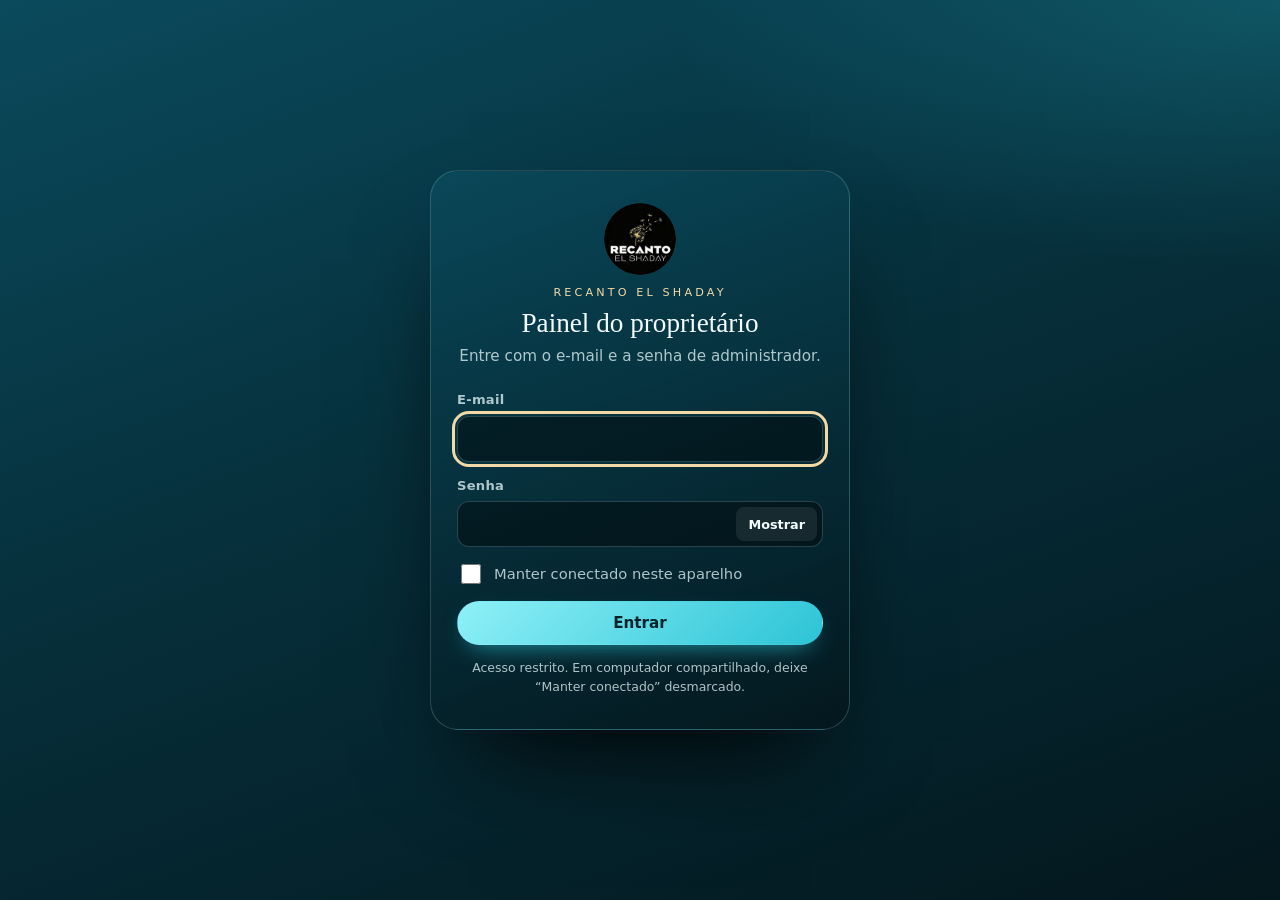
<file: admin/index.html>
<!doctype html>
<html lang="pt-BR">
<head>
  <meta charset="utf-8">
  <meta name="viewport" content="width=device-width, initial-scale=1, viewport-fit=cover">
  <title>Painel — Recanto El Shaday</title>
  <meta name="robots" content="noindex, nofollow, noarchive">
  <meta name="referrer" content="no-referrer">
  <meta name="theme-color" content="#06232b">
  <!-- Só carrega scripts/estilos deste próprio site e só conversa com o Supabase. -->
  <meta http-equiv="Content-Security-Policy" content="default-src 'none'; script-src 'self'; style-src 'self' https://fonts.googleapis.com; font-src https://fonts.gstatic.com; img-src 'self' data:; connect-src https://*.supabase.co; base-uri 'none'; form-action 'none'">
  <link rel="icon" type="image/png" href="../assets/img/logo-192.png">
  <link rel="preconnect" href="https://fonts.googleapis.com">
  <link rel="preconnect" href="https://fonts.gstatic.com" crossorigin>
  <link href="https://fonts.googleapis.com/css2?family=Fraunces:opsz,wght@9..144,500;9..144,600&family=Manrope:wght@400;500;600;700;800&display=swap" rel="stylesheet">
  <link rel="stylesheet" href="admin.css">
</head>
<body>

<noscript><p class="ad-noscript">Este painel precisa de JavaScript ativado.</p></noscript>

<!-- ===================== LOGIN ===================== -->
<main class="ad-login" id="tela-login" hidden>
  <form class="ad-login__card" id="form-login" novalidate autocomplete="on">
    <img class="ad-login__logo" src="../assets/img/logo-192.png" width="72" height="72" alt="">
    <p class="ad-eyebrow">Recanto El Shaday</p>
    <h1>Painel do proprietário</h1>
    <p class="ad-login__lead">Entre com o e-mail e a senha de administrador.</p>

    <div class="ad-field">
      <label for="login-email">E-mail</label>
      <input id="login-email" name="email" type="email" inputmode="email" autocomplete="username" autocapitalize="none" spellcheck="false" required maxlength="160">
    </div>
    <div class="ad-field">
      <label for="login-senha">Senha</label>
      <div class="ad-pw">
        <input id="login-senha" name="password" type="password" autocomplete="current-password" required maxlength="200">
        <button type="button" class="ad-pw__btn" id="btn-ver-senha" aria-label="Mostrar senha" aria-pressed="false">Mostrar</button>
      </div>
    </div>
    <label class="ad-check"><input type="checkbox" id="login-manter"> <span>Manter conectado neste aparelho</span></label>
    <p class="ad-msg" id="login-msg" role="alert"></p>
    <button type="submit" class="ad-btn ad-btn--primary ad-btn--block" id="btn-entrar">Entrar</button>
    <p class="ad-login__fine">Acesso restrito. Em computador compartilhado, deixe “Manter conectado” desmarcado.</p>
  </form>
</main>

<!-- ===================== PAINEL ===================== -->
<div class="ad-app" id="tela-app" hidden>
  <header class="ad-top">
    <div class="ad-top__brand">
      <img src="../assets/img/logo-192.png" width="36" height="36" alt="">
      <div><strong>Recanto El Shaday</strong><small>Painel do proprietário</small></div>
    </div>
    <div class="ad-top__right">
      <span class="ad-top__upd" id="upd" aria-live="polite"></span>
      <button type="button" class="ad-btn ad-btn--ghost ad-btn--sm" id="btn-atualizar">Atualizar</button>
      <span class="ad-top__user" id="user-email"></span>
      <button type="button" class="ad-btn ad-btn--ghost ad-btn--sm" id="btn-sair">Sair</button>
    </div>
  </header>

  <nav class="ad-tabs" role="tablist" aria-label="Seções do painel">
    <button role="tab" type="button" id="tab-cal"  aria-controls="pan-cal"  aria-selected="true"  data-tab="cal">Calendário</button>
    <button role="tab" type="button" id="tab-sol"  aria-controls="pan-sol"  aria-selected="false" data-tab="sol" tabindex="-1">Solicitações <span class="ad-count" id="cnt-sol" hidden></span></button>
    <button role="tab" type="button" id="tab-conf" aria-controls="pan-conf" aria-selected="false" data-tab="conf" tabindex="-1">Reservas confirmadas</button>
  </nav>

  <p class="ad-banner" id="banner" role="alert" hidden></p>

  <main class="ad-main">
    <!-- Calendário -->
    <section role="tabpanel" id="pan-cal" aria-labelledby="tab-cal" class="ad-cal">
      <div class="ad-cal__left">
        <div class="ad-cal__bar">
          <button type="button" class="ad-icon" id="cal-prev" aria-label="Mês anterior">‹</button>
          <div class="ad-cal__title">
            <label class="ad-sr" for="cal-mes">Ir para o mês</label>
            <select id="cal-mes"></select>
          </div>
          <button type="button" class="ad-icon" id="cal-next" aria-label="Próximo mês">›</button>
          <button type="button" class="ad-btn ad-btn--ghost ad-btn--sm" id="cal-hoje">Hoje</button>
        </div>
        <p class="ad-cal__sum" id="cal-resumo"></p>
        <div class="ad-cal__wd" aria-hidden="true"><span>dom</span><span>seg</span><span>ter</span><span>qua</span><span>qui</span><span>sex</span><span>sáb</span></div>
        <div class="ad-cal__grid" id="cal-grid" role="group" aria-label="Dias do mês"></div>
        <ul class="ad-legend" aria-label="Legenda">
          <li><i class="lg lg--livre"></i> Disponível</li>
          <li><i class="lg lg--reservado"></i> Reservado (aprovado)</li>
          <li><i class="lg lg--bloqueado"></i> Bloqueado</li>
          <li><i class="lg lg--pend">2</i> Solicitações pendentes</li>
        </ul>
        <p class="ad-note">Solicitações pendentes <b>não</b> bloqueiam a data no site. Só reservas aprovadas e bloqueios manuais deixam a data indisponível para os visitantes.</p>

        <details class="ad-period">
          <summary>Bloquear um período (várias datas)</summary>
          <form id="form-periodo" novalidate>
            <div class="ad-row2">
              <div class="ad-field"><label for="per-de">De</label><input type="date" id="per-de" required></div>
              <div class="ad-field"><label for="per-ate">Até</label><input type="date" id="per-ate" required></div>
            </div>
            <div class="ad-field"><label for="per-motivo">Motivo (opcional)</label><input type="text" id="per-motivo" maxlength="200" placeholder="Ex.: manutenção, uso da família"></div>
            <p class="ad-msg" id="per-msg" role="alert"></p>
            <button type="submit" class="ad-btn ad-btn--primary">Bloquear período</button>
          </form>
        </details>
      </div>

      <aside class="ad-cal__right" id="dia-painel" aria-live="polite" aria-label="Detalhes do dia"></aside>
    </section>

    <!-- Solicitações -->
    <section role="tabpanel" id="pan-sol" aria-labelledby="tab-sol" hidden>
      <div class="ad-toolbar">
        <div class="ad-chips" id="sol-filtros" role="group" aria-label="Filtrar solicitações"></div>
        <div class="ad-field ad-search"><label class="ad-sr" for="sol-busca">Buscar</label><input type="search" id="sol-busca" placeholder="Buscar por nome ou telefone" maxlength="60" autocomplete="off"></div>
      </div>
      <div class="ad-list" id="sol-lista"></div>
    </section>

    <!-- Confirmadas -->
    <section role="tabpanel" id="pan-conf" aria-labelledby="tab-conf" hidden>
      <div class="ad-toolbar">
        <div class="ad-chips" id="conf-filtros" role="group" aria-label="Período das reservas"></div>
        <div class="ad-field ad-search"><label class="ad-sr" for="conf-busca">Buscar</label><input type="search" id="conf-busca" placeholder="Buscar por nome ou telefone" maxlength="60" autocomplete="off"></div>
      </div>
      <div class="ad-list" id="conf-lista"></div>
    </section>
  </main>
</div>

<!-- Confirmação -->
<dialog class="ad-dlg" id="dlg" aria-labelledby="dlg-titulo">
  <form method="dialog" id="dlg-form">
    <h2 id="dlg-titulo"></h2>
    <p id="dlg-texto"></p>
    <div class="ad-field" id="dlg-motivo-wrap" hidden>
      <label for="dlg-motivo" id="dlg-motivo-lbl">Motivo (opcional)</label>
      <textarea id="dlg-motivo" rows="2" maxlength="300"></textarea>
    </div>
    <div class="ad-dlg__act">
      <button type="button" class="ad-btn ad-btn--ghost" id="dlg-cancelar">Voltar</button>
      <button type="submit" class="ad-btn ad-btn--primary" id="dlg-ok" value="ok">Confirmar</button>
    </div>
  </form>
</dialog>

<div class="ad-toast" id="toast" role="status" aria-live="polite" hidden></div>

<script src="../js/reservas-config.js"></script>
<script src="admin.js"></script>
</body>
</html>
</file>
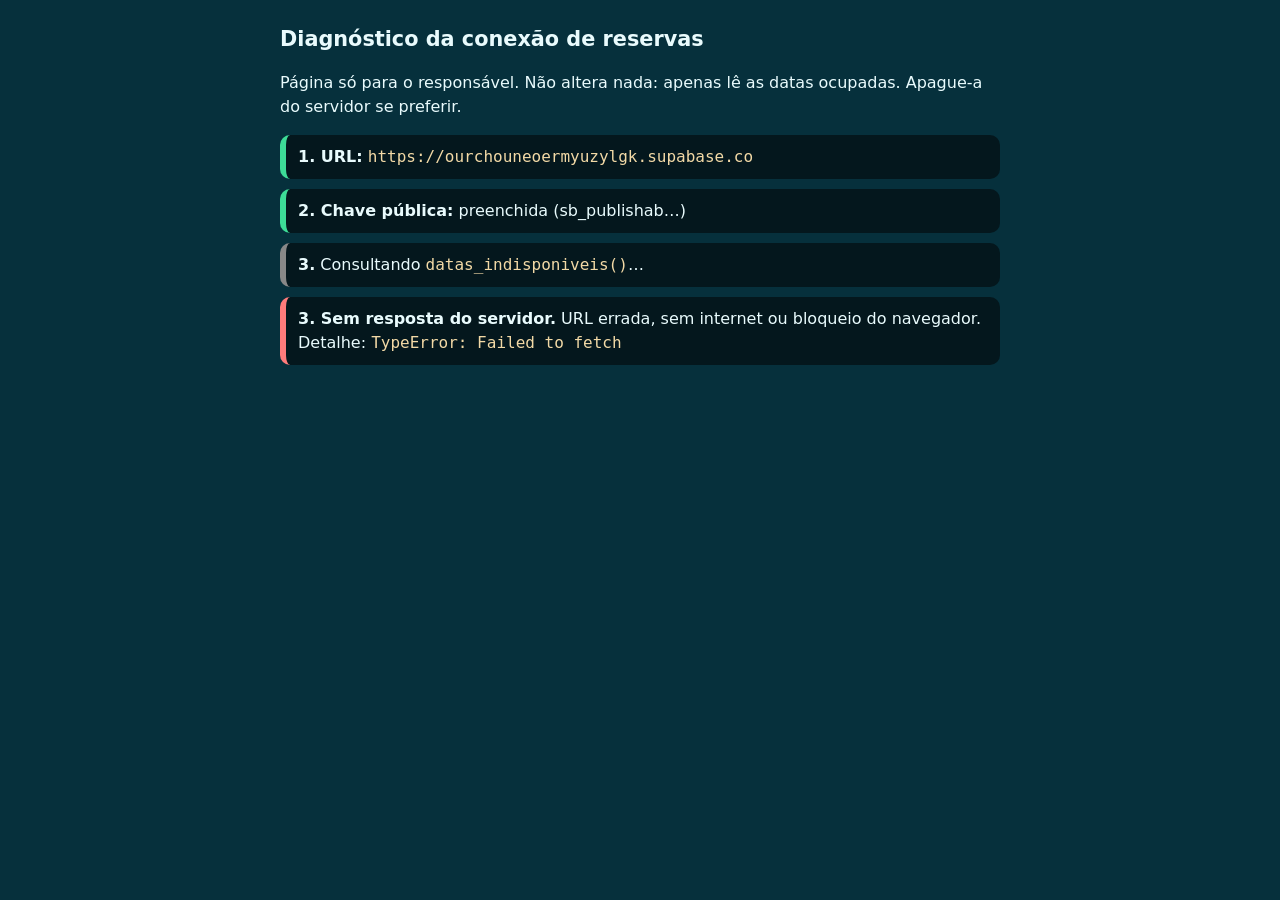
<file: diagnostico.html>
<!doctype html>
<html lang="pt-BR"><head><meta charset="utf-8"><meta name="viewport" content="width=device-width,initial-scale=1">
<meta name="robots" content="noindex"><title>Diagnóstico das reservas — El Shaday</title>
<style>body{font:16px/1.5 system-ui,sans-serif;max-width:720px;margin:24px auto;padding:0 16px;background:#06303c;color:#e9fbfd}
h1{font-size:1.3rem}li{margin:10px 0;padding:10px 12px;border-radius:10px;background:#04171d;list-style:none}
.ok{border-left:6px solid #3ddc97}.no{border-left:6px solid #ff7b7b}.wait{border-left:6px solid #888}code{color:#f2d9a6;word-break:break-all}ul{padding:0}</style></head>
<body><h1>Diagnóstico da conexão de reservas</h1>
<p>Página só para o responsável. Não altera nada: apenas lê as datas ocupadas. Apague-a do servidor se preferir.</p>
<ul id="out"></ul>
<script src="js/reservas-config.js"></script>
<script>
(function(){
  var out=document.getElementById('out');
  function line(cls,msg){var li=document.createElement('li');li.className=cls;li.innerHTML=msg;out.appendChild(li);}
  var c=window.ELSHADAY_SUPABASE||{}, url=String(c.url||'').replace(/\/+$/,''), key=String(c.anonKey||'');
  if(!url||!key){line('no','<b>1. Configuração:</b> <code>js/reservas-config.js</code> está vazio. Preencha <code>url</code> e <code>anonKey</code> (Supabase → Project Settings → API).');return;}
  if(!/^https:\/\/[a-z0-9-]+\.supabase\.co$/i.test(url)) line('no','<b>1. URL</b> parece incorreta: <code>'+url+'</code>. O formato é <code>https://SEUPROJETO.supabase.co</code> (sem /rest/v1 no final).');
  else line('ok','<b>1. URL:</b> <code>'+url+'</code>');
  if(/service_role|secret/i.test(key)||(key.indexOf('eyJ')===0&&(function(){try{return JSON.parse(atob(key.split('.')[1])).role==='service_role'}catch(e){return false}})())||/^sb_secret_/.test(key)) {line('no','<b>2. Chave:</b> esta é uma chave SECRETA. Troque agora pela chave pública <b>anon/publishable</b> e gere uma nova secreta no painel.');return;}
  line('ok','<b>2. Chave pública:</b> preenchida ('+key.slice(0,12)+'…)');
  var h={'Content-Type':'application/json','apikey':key}; if(key.indexOf('eyJ')===0)h.Authorization='Bearer '+key;
  line('wait','<b>3.</b> Consultando <code>datas_indisponiveis()</code>…');
  fetch(url+'/rest/v1/rpc/datas_indisponiveis',{method:'POST',headers:h,body:'{}',cache:'no-store'}).then(function(r){
    return r.text().then(function(t){
      var j;try{j=JSON.parse(t)}catch(e){j=null}
      if(r.ok&&Array.isArray(j)){line('ok','<b>3. Leitura OK.</b> '+j.length+' data(s) ocupada(s) agora: <code>'+j.map(function(x){return x.data}).join(', ')+'</code>. O calendário deve carregar.');return;}
      var code=j&&j.code, msg=(j&&j.message)||t;
      var causa = (code==='PGRST202'||r.status===404)?'O <code>supabase/schema.sql</code> ainda não foi executado neste projeto (a função não existe). Rode-o inteiro no SQL Editor.'
        : (r.status===401||r.status===403)?'Chave recusada. Copie de novo a chave <b>anon/publishable</b> do MESMO projeto da URL.'
        : (r.status>=500)?'Erro no Supabase (projeto pausado?). Abra o painel e veja Logs → Postgres.' : 'Veja a mensagem abaixo.';
      line('no','<b>3. Falhou: HTTP '+r.status+'</b> '+(code?'('+code+') ':'')+'<br><code>'+String(msg).replace(/</g,'&lt;')+'</code><br><b>Causa provável:</b> '+causa);
    });
  },function(e){line('no','<b>3. Sem resposta do servidor.</b> URL errada, sem internet ou bloqueio do navegador. Detalhe: <code>'+String(e).replace(/</g,'&lt;')+'</code>');});
})();
</script></body></html>
</file>
<file: admin/admin.css>
/* =========================================================
   Recanto El Shaday — Painel administrativo (/admin)
   Mesma linguagem visual do site: fundo petróleo, aqua, areia, Fraunces + Manrope.
   Sem estilos inline (a página tem Content-Security-Policy).
   ========================================================= */
:root{
  --deep:#04171d; --deep-2:#072a33; --panel:#0a3a47;
  --aqua:#5fe3ef; --aqua-2:#2cc4d6; --foam:#e9fbfd; --sand:#f2d9a6;
  --ink:#f4fdff; --muted:rgba(233,251,253,.74); --line:rgba(190,245,250,.2);
  --coral:#ff9f7a; --danger:#ff8b8b; --ok:#3ddc97;
  --surface:rgba(255,255,255,.05);
  --ff-display:"Fraunces","Iowan Old Style",Georgia,serif;
  --ff-body:"Manrope",system-ui,-apple-system,"Segoe UI",Roboto,sans-serif;
}
*,*::before,*::after{box-sizing:border-box}
[hidden]{display:none!important}
html{-webkit-text-size-adjust:100%}
body{margin:0;min-height:100vh;color:var(--ink);font:16px/1.5 var(--ff-body);-webkit-font-smoothing:antialiased;
  background:radial-gradient(80% 50% at 100% 0%,rgba(44,196,214,.22),transparent 60%),linear-gradient(160deg,#0a4a5c 0%,#06303c 45%,#04171d 100%) fixed}
h1,h2,h3,p,dl,dd,dt,ul{margin:0;padding:0}
ul{list-style:none}
a{color:var(--aqua)}
button,input,select,textarea{font:inherit;color:inherit}
:focus-visible{outline:3px solid var(--sand);outline-offset:2px}
.ad-sr{position:absolute;width:1px;height:1px;overflow:hidden;clip:rect(0 0 0 0);white-space:nowrap}
.ad-noscript{padding:16px;background:#5b1f1f;text-align:center}

/* ---------- botões ---------- */
.ad-btn{display:inline-flex;align-items:center;justify-content:center;gap:8px;min-height:44px;padding:0 20px;border-radius:999px;border:1px solid transparent;
  font-weight:700;font-size:.95rem;cursor:pointer;text-decoration:none;white-space:nowrap;transition:transform .15s,background .15s,opacity .15s}
.ad-btn:hover:not(:disabled){transform:translateY(-1px)}
.ad-btn:disabled{opacity:.5;cursor:not-allowed}
.ad-btn--sm{min-height:38px;padding:0 14px;font-size:.88rem}
.ad-btn--block{width:100%}
.ad-btn--primary{color:#032229;background:linear-gradient(135deg,#8ff0f7 0%,var(--aqua-2) 100%);box-shadow:0 10px 26px -12px rgba(44,196,214,.9)}
.ad-btn--ghost{background:transparent;border-color:var(--line);color:var(--foam)}
.ad-btn--ghost:hover:not(:disabled){background:rgba(255,255,255,.08)}
.ad-btn--danger{background:#ff8b8b;color:#3a0a0a}
.ad-danger{color:var(--danger);border-color:rgba(255,139,139,.5)}
.ad-btn--wa{background:#25d366;color:#052b14}
.ad-icon{width:44px;height:44px;border-radius:50%;border:1px solid var(--line);background:transparent;font-size:1.5rem;line-height:1;cursor:pointer}
.ad-icon:hover:not(:disabled){background:rgba(255,255,255,.08)}
.ad-icon:disabled{opacity:.35;cursor:not-allowed}

/* ---------- campos ---------- */
.ad-field{display:flex;flex-direction:column;gap:6px;margin-bottom:14px}
.ad-field label{font-size:.82rem;font-weight:700;letter-spacing:.02em;color:var(--muted)}
.ad-field input,.ad-field textarea,.ad-field select,#cal-mes{width:100%;min-height:46px;padding:10px 14px;border-radius:12px;border:1px solid var(--line);background:rgba(2,12,16,.55);color:var(--ink)}
.ad-field textarea{resize:vertical}
.ad-field input::placeholder,.ad-field textarea::placeholder{color:rgba(233,251,253,.45)}
input[type=date]{color-scheme:dark}
.ad-check{display:flex;align-items:center;gap:10px;margin:0 0 14px;font-size:.92rem;color:var(--muted);cursor:pointer}
.ad-check input{width:20px;height:20px;accent-color:var(--aqua-2)}
.ad-pw{position:relative}
.ad-pw input{padding-right:92px}
.ad-pw__btn{position:absolute;right:6px;top:6px;height:34px;padding:0 12px;border:0;border-radius:8px;background:rgba(255,255,255,.08);cursor:pointer;font-size:.8rem;font-weight:700}
.ad-msg{min-height:0;margin:0 0 12px;font-size:.9rem}
.ad-msg.is-err{padding:10px 12px;border-radius:10px;background:rgba(255,139,139,.14);border:1px solid rgba(255,139,139,.45);color:#ffd0d0}
.ad-msg.is-info{padding:10px 12px;border-radius:10px;background:rgba(95,227,239,.12);border:1px solid rgba(95,227,239,.35)}
.ad-row2{display:grid;grid-template-columns:1fr 1fr;gap:12px}

/* ---------- login ---------- */
.ad-login{min-height:100vh;display:grid;place-items:center;padding:max(20px,env(safe-area-inset-top)) 16px}
.ad-login__card{width:min(420px,100%);padding:32px 26px;border-radius:28px;border:1px solid var(--line);background:linear-gradient(160deg,rgba(10,74,92,.85),rgba(4,23,29,.92));box-shadow:0 50px 100px -40px #000}
.ad-login__logo{display:block;margin:0 auto 10px;border-radius:50%}
.ad-eyebrow{text-align:center;font-size:.7rem;letter-spacing:.28em;text-transform:uppercase;color:var(--sand)}
.ad-login h1{text-align:center;font:500 1.7rem/1.15 var(--ff-display);margin:6px 0 6px}
.ad-login__lead{text-align:center;color:var(--muted);margin-bottom:22px;font-size:.95rem}
.ad-login__fine{margin-top:14px;text-align:center;font-size:.78rem;color:var(--muted)}

/* ---------- cabeçalho / abas ---------- */
.ad-app{max-width:1180px;margin:0 auto;padding:0 16px max(32px,env(safe-area-inset-bottom))}
.ad-top{display:flex;flex-wrap:wrap;align-items:center;justify-content:space-between;gap:12px;padding:max(16px,env(safe-area-inset-top)) 0 12px}
.ad-top__brand{display:flex;align-items:center;gap:12px}
.ad-top__brand img{border-radius:50%}
.ad-top__brand strong{display:block;font:500 1.15rem/1.1 var(--ff-display)}
.ad-top__brand small{display:block;font-size:.66rem;letter-spacing:.22em;text-transform:uppercase;color:var(--sand)}
.ad-top__right{display:flex;flex-wrap:wrap;align-items:center;gap:10px}
.ad-top__upd,.ad-top__user{font-size:.8rem;color:var(--muted)}
.ad-top__user{max-width:220px;overflow:hidden;text-overflow:ellipsis;white-space:nowrap}
.ad-tabs{display:flex;gap:6px;overflow-x:auto;padding:4px;border-radius:999px;border:1px solid var(--line);background:rgba(2,12,16,.4);scrollbar-width:none}
.ad-tabs::-webkit-scrollbar{display:none}
.ad-tabs button{flex:1 0 auto;min-height:44px;padding:0 18px;border:0;border-radius:999px;background:transparent;font-weight:700;cursor:pointer;white-space:nowrap;color:var(--muted)}
.ad-tabs button[aria-selected=true]{background:var(--foam);color:#06303c}
.ad-count{display:inline-grid;place-items:center;min-width:22px;height:22px;padding:0 6px;margin-left:6px;border-radius:999px;background:var(--coral);color:#3a1204;font-size:.75rem;font-weight:800}
.ad-banner{margin:14px 0 0;padding:10px 14px;border-radius:12px;background:rgba(255,159,122,.15);border:1px solid rgba(255,159,122,.5)}
.ad-main{margin-top:18px}

/* ---------- calendário ---------- */
.ad-cal{display:grid;gap:22px;grid-template-columns:1fr}
@media (min-width:940px){.ad-cal{grid-template-columns:minmax(0,1.15fr) minmax(320px,.85fr);align-items:start}}
.ad-cal__left,.ad-cal__right{padding:18px;border-radius:24px;border:1px solid var(--line);background:var(--surface)}
.ad-cal__bar{display:flex;align-items:center;gap:8px}
.ad-cal__title{flex:1;min-width:0}
#cal-mes{font-weight:700;padding:10px 6px;font-size:.95rem;text-align:center;text-align-last:center;cursor:pointer}
.ad-cal__sum{margin:10px 2px 12px;font-size:.84rem;color:var(--muted)}
.ad-cal__wd,.ad-cal__grid{display:grid;grid-template-columns:repeat(7,1fr);gap:6px}
.ad-cal__wd{margin-bottom:6px;text-align:center;font-size:.7rem;text-transform:uppercase;letter-spacing:.08em;color:var(--muted)}
.ad-day{position:relative;height:50px;padding:0;border-radius:12px;border:1px solid transparent;font-weight:700;font-size:1rem;cursor:pointer;
  display:grid;place-items:center;transition:transform .12s,background .12s}
.ad-day--blank{cursor:default;pointer-events:none}
.ad-day:hover:not(.ad-day--blank){transform:translateY(-1px)}
.ad-day--livre{color:#eafcff;background:rgba(95,227,239,.12);border-color:rgba(95,227,239,.34)}
.ad-day--reservado{color:#3a2c08;background:var(--sand);border-color:#fff3d6}
.ad-day--bloqueado{color:#e3eaec;background:repeating-linear-gradient(135deg,#667378 0 6px,#5b676b 6px 12px);border-color:#8e9ba0}
.ad-day.is-past{opacity:.45}
.ad-day.is-today::after{content:"";position:absolute;left:50%;bottom:5px;width:5px;height:5px;margin-left:-2.5px;border-radius:50%;background:currentColor}
.ad-day.is-sel{outline:3px solid var(--aqua);outline-offset:1px;z-index:1}
.ad-day__pend{position:absolute;top:-6px;right:-4px;min-width:20px;height:20px;padding:0 5px;border-radius:999px;background:var(--coral);color:#3a1204;font-size:.72rem;font-weight:800;display:grid;place-items:center;box-shadow:0 0 0 2px #06303c}
.ad-legend{display:flex;flex-wrap:wrap;gap:8px 18px;margin:16px 0 8px;font-size:.82rem;color:var(--muted)}
.ad-legend li{display:flex;align-items:center;gap:8px}
.lg{display:inline-grid;place-items:center;width:22px;height:22px;border-radius:7px;font-style:normal;font-size:.7rem;font-weight:800}
.lg--livre{background:rgba(95,227,239,.12);border:1px solid rgba(95,227,239,.5)}
.lg--reservado{background:var(--sand)}
.lg--bloqueado{background:repeating-linear-gradient(135deg,#667378 0 4px,#5b676b 4px 8px);border:1px solid #8e9ba0}
.lg--pend{background:var(--coral);color:#3a1204;border-radius:999px}
.ad-note{font-size:.82rem;color:var(--muted);padding:10px 12px;border-radius:12px;background:rgba(95,227,239,.08);border:1px solid rgba(95,227,239,.22)}
.ad-period{margin-top:16px;border-top:1px solid var(--line);padding-top:14px}
.ad-period summary{cursor:pointer;font-weight:700;min-height:36px;display:flex;align-items:center}
.ad-period form{margin-top:12px}

/* ---------- painel do dia ---------- */
.ad-dia{display:flex;flex-direction:column;gap:14px}
.ad-dia__head{display:flex;flex-direction:column;gap:8px;align-items:flex-start}
.ad-dia__head h2{font:500 1.35rem/1.2 var(--ff-display)}
.ad-dia__head h2::first-letter,.ad-card__date::first-letter{text-transform:uppercase}
.ad-dia__sub{font-size:.95rem;font-weight:800;margin-top:4px}
.ad-dia__txt{color:var(--muted)}
.ad-badge--st-livre{border-color:rgba(95,227,239,.6);color:var(--aqua)}
.ad-badge--st-reservado{background:var(--sand);color:#3a2c08;border-color:var(--sand)}
.ad-badge--st-bloqueado{border-color:#9aa8ad;color:#dfe7e9}

/* ---------- listas e cartões ---------- */
.ad-toolbar{display:flex;flex-wrap:wrap;gap:12px;align-items:center;justify-content:space-between;margin-bottom:16px}
.ad-chips{display:flex;flex-wrap:wrap;gap:8px}
.ad-chip{min-height:40px;padding:0 14px;border-radius:999px;border:1px solid var(--line);background:transparent;font-weight:700;font-size:.88rem;cursor:pointer}
.ad-chip.is-on{background:var(--foam);color:#06303c;border-color:var(--foam)}
.ad-chip__n{display:inline-block;min-width:20px;margin-left:4px;padding:1px 6px;border-radius:999px;background:rgba(255,255,255,.14);font-size:.75rem}
.ad-chip.is-on .ad-chip__n{background:rgba(6,48,60,.15)}
.ad-search{margin:0;flex:1 1 240px;max-width:360px}
.ad-list{display:grid;gap:14px;grid-template-columns:repeat(auto-fill,minmax(min(100%,340px),1fr))}
.ad-empty{grid-column:1/-1;padding:28px 18px;text-align:center;color:var(--muted);border:1px dashed var(--line);border-radius:18px}
.ad-card{display:flex;flex-direction:column;gap:12px;padding:16px;border-radius:20px;border:1px solid var(--line);background:rgba(2,12,16,.45)}
.ad-card--pendente{border-color:rgba(255,159,122,.55)}
.ad-card--confirmada{border-color:rgba(242,217,166,.6)}
.ad-card--recusada,.ad-card--cancelada,.ad-card--expirada{opacity:.82}
.ad-card__head{display:flex;justify-content:space-between;gap:10px;align-items:flex-start}
.ad-card__date{font-size:.82rem;color:var(--sand);font-weight:700}
.ad-card__name{font:600 1.15rem/1.25 var(--ff-display);overflow-wrap:anywhere}
.ad-badge{display:inline-flex;align-items:center;padding:3px 10px;border-radius:999px;border:1px solid var(--line);font-size:.75rem;font-weight:800;white-space:nowrap}
.ad-badge--pendente{border-color:var(--coral);color:var(--coral)}
.ad-badge--confirmada{background:var(--sand);color:#3a2c08;border-color:var(--sand)}
.ad-badge--recusada,.ad-badge--cancelada,.ad-badge--expirada{color:#b9c6ca;border-color:#7d8a8f}
.ad-kvs{display:grid;gap:6px}
.ad-kv{display:grid;grid-template-columns:118px 1fr;gap:8px;font-size:.9rem}
.ad-kv dt{color:var(--muted)}
.ad-kv dd{overflow-wrap:anywhere}
.ad-flag{padding:9px 12px;border-radius:12px;font-size:.84rem}
.ad-flag--warn{background:rgba(255,139,139,.13);border:1px solid rgba(255,139,139,.4)}
.ad-flag--info{background:rgba(95,227,239,.1);border:1px solid rgba(95,227,239,.3)}
.ad-card__note{font-size:.82rem;color:var(--muted);white-space:pre-line;overflow-wrap:anywhere}
.ad-card__act{display:flex;flex-wrap:wrap;gap:8px}

/* ---------- diálogo e aviso ---------- */
.ad-dlg{width:min(440px,calc(100% - 32px));padding:24px;border-radius:24px;border:1px solid var(--line);background:linear-gradient(160deg,#0a4a5c,#04171d);color:var(--ink);box-shadow:0 50px 100px -30px #000}
.ad-dlg::backdrop{background:rgba(2,12,16,.75);backdrop-filter:blur(4px)}
.ad-dlg h2{font:500 1.35rem/1.2 var(--ff-display);margin-bottom:8px}
.ad-dlg p{color:var(--muted);margin-bottom:16px;overflow-wrap:anywhere}
.ad-dlg__act{display:flex;justify-content:flex-end;gap:10px;flex-wrap:wrap}
.ad-toast{position:fixed;left:50%;bottom:max(20px,env(safe-area-inset-bottom));transform:translateX(-50%);z-index:50;max-width:min(520px,calc(100% - 32px));padding:12px 18px;border-radius:14px;font-weight:600;box-shadow:0 20px 50px -20px #000}
.ad-toast.is-ok{background:var(--ok);color:#052b1c}
.ad-toast.is-err{background:var(--danger);color:#3a0a0a}

@media (max-width:560px){
  .ad-kv{grid-template-columns:100px 1fr}
  .ad-top__user{display:none}
  .ad-day{height:46px}
  .ad-cal__left,.ad-cal__right{padding:14px;border-radius:20px}
}
@media (prefers-reduced-motion:reduce){*{transition:none!important}}
</file>
